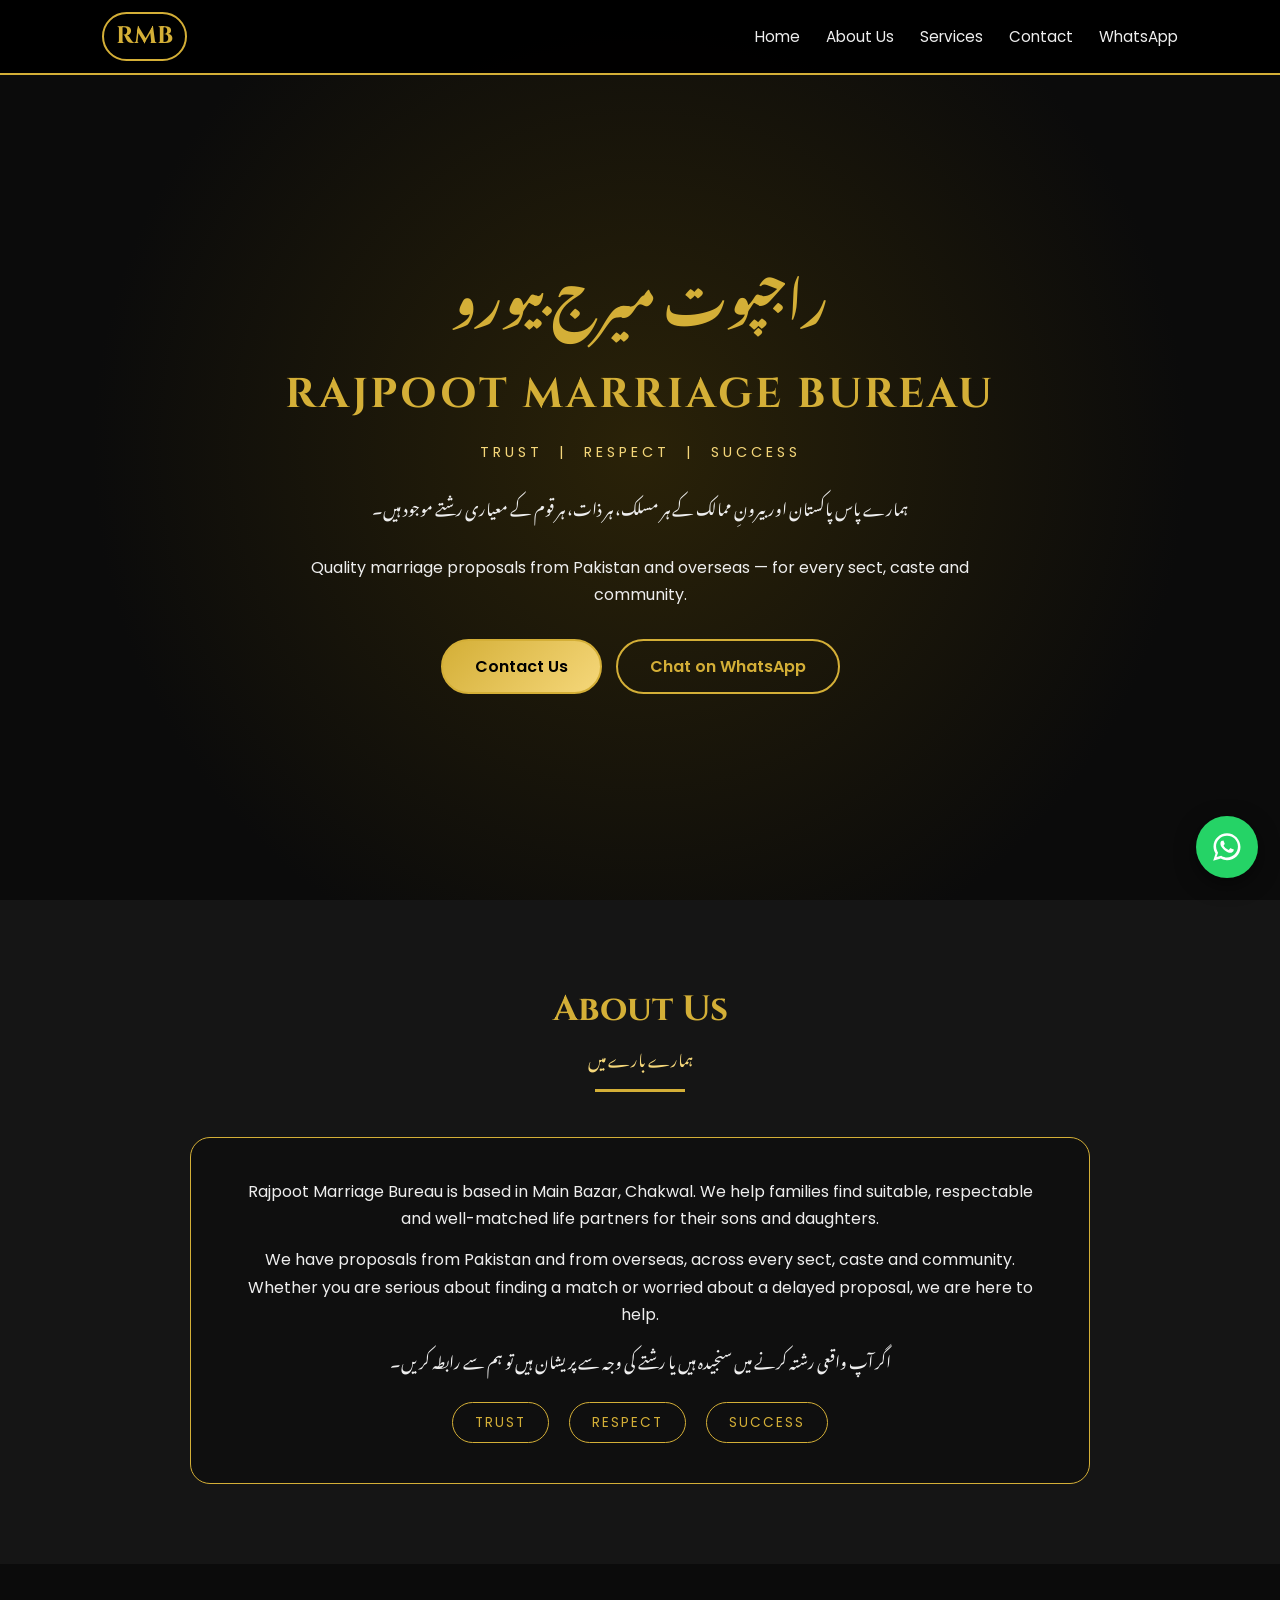
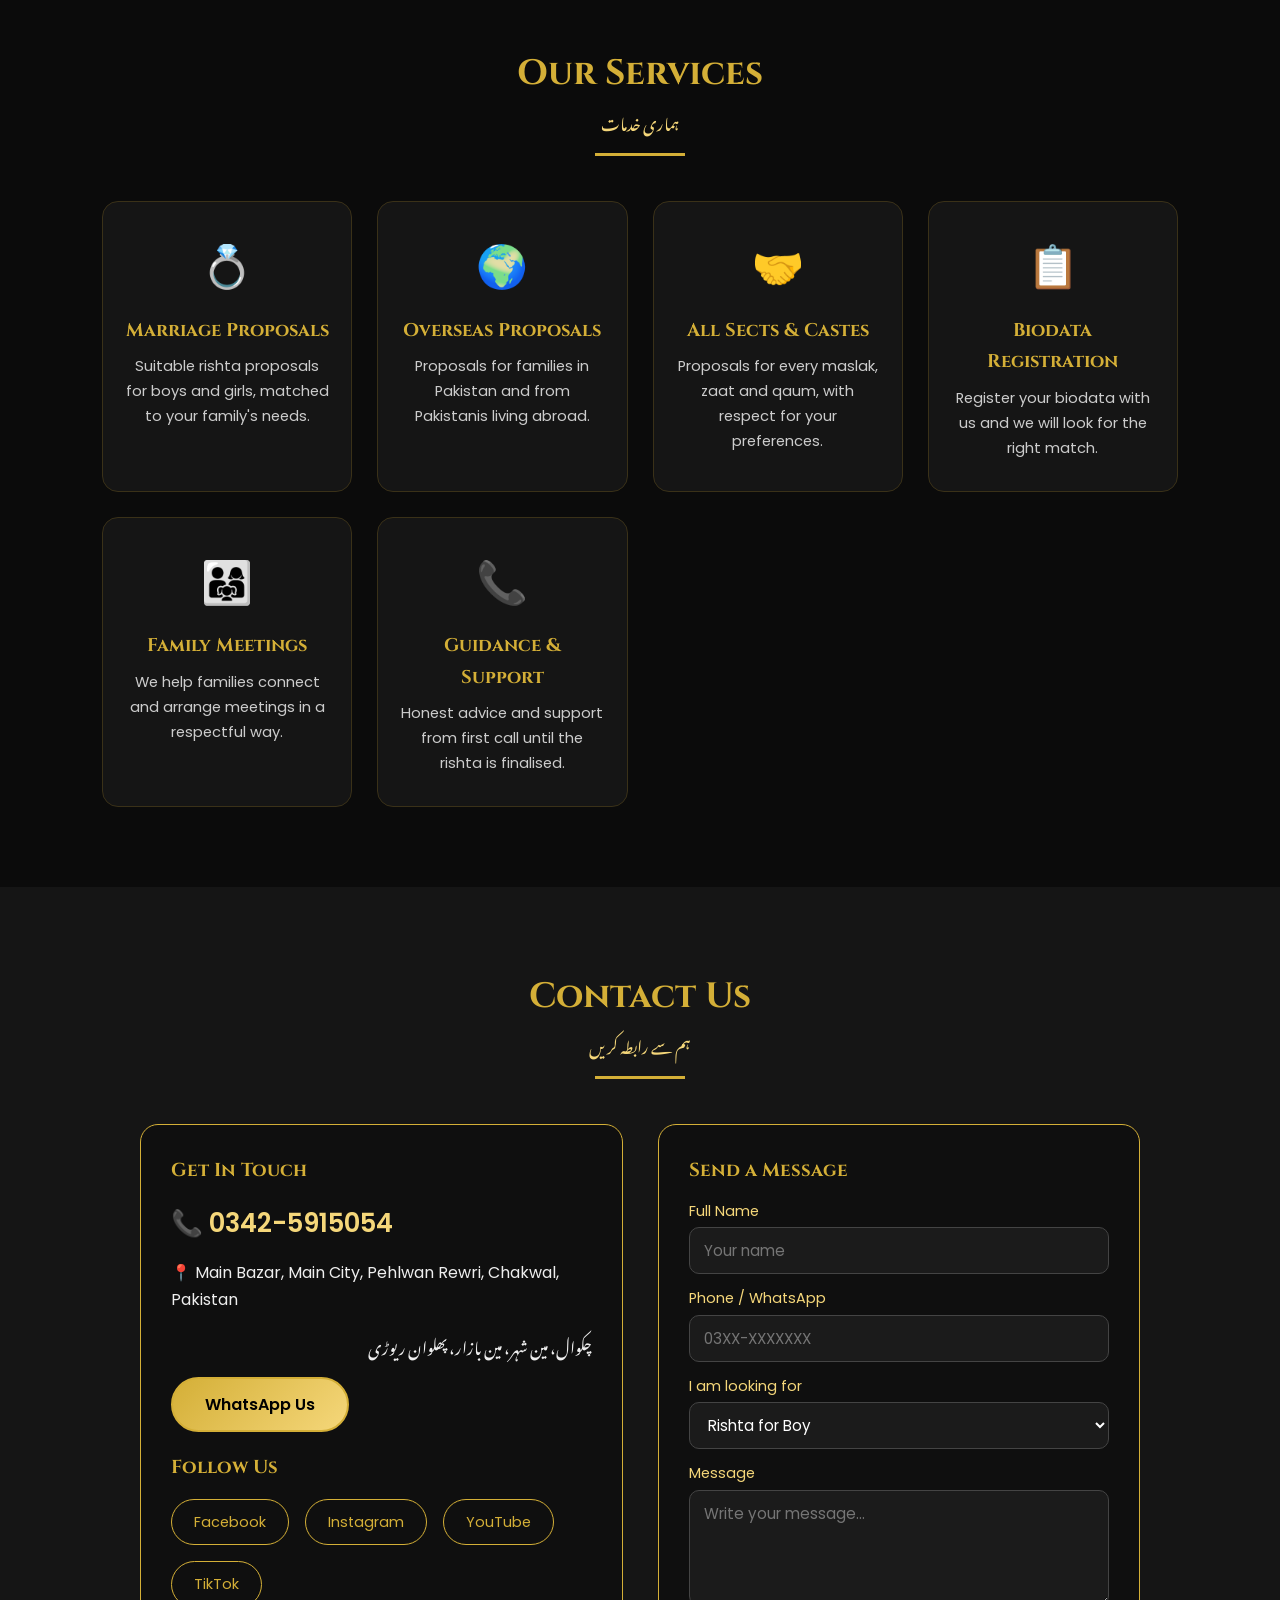
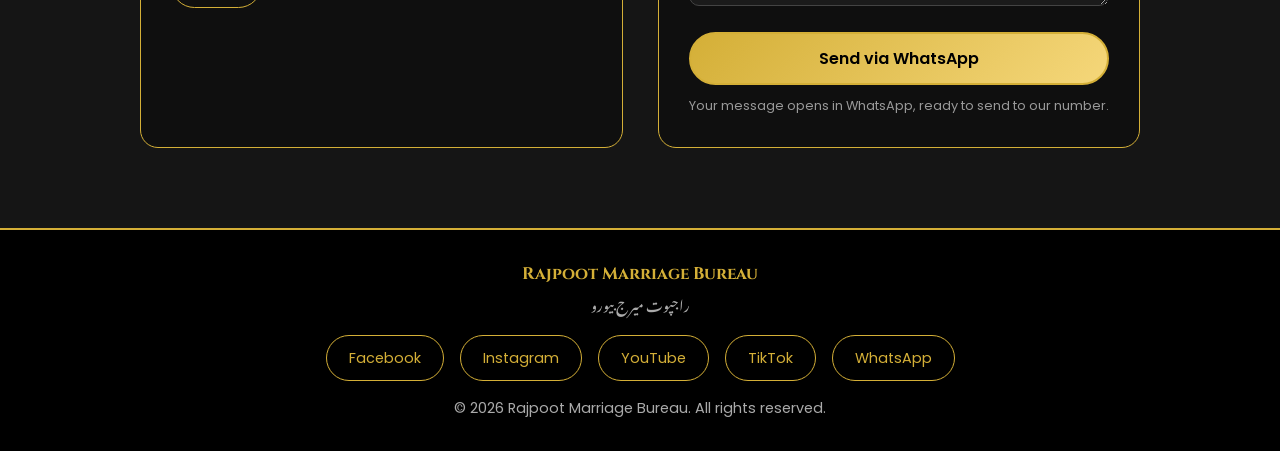
<file: public/assets/aistudio/Rajpoot_Marriage_Bureau_____________________-_Chakwal_318cf278.html>
<!DOCTYPE html>
<html lang="en">
<head>
<meta charset="UTF-8">
<meta name="viewport" content="width=device-width, initial-scale=1.0">
<title>Rajpoot Marriage Bureau | راجپوت میرج بیورو - Chakwal</title>
<meta name="description" content="Rajpoot Marriage Bureau, Chakwal. Quality marriage proposals from Pakistan and overseas for every sect, caste and community.">
<link href="https://fonts.googleapis.com/css2?family=Cinzel:wght@500;700&family=Poppins:wght@300;400;600&family=Noto+Nastaliq+Urdu:wght@400;700&display=swap" rel="stylesheet">
<style>
  :root{--gold:#d4af37;--gold-light:#f5d77a;--black:#0b0b0b;--dark:#151515;--text:#eee;}
  *{margin:0;padding:0;box-sizing:border-box}
  html{scroll-behavior:smooth}
  body{font-family:'Poppins',sans-serif;background:var(--black);color:var(--text);line-height:1.7}
  .urdu{font-family:'Noto Nastaliq Urdu',serif;direction:rtl;line-height:2.2}
  h1,h2,h3{font-family:'Cinzel',serif;color:var(--gold)}
  a{text-decoration:none;color:inherit}
  section{padding:80px 8%}
  .title{text-align:center;margin-bottom:45px}
  .title h2{font-size:2.2rem}
  .title p{color:var(--gold-light)}
  .title::after{content:"";display:block;width:90px;height:3px;background:var(--gold);margin:14px auto 0}

  /* NAVBAR */
  header{position:fixed;top:0;width:100%;z-index:100;background:rgba(0,0,0,.95);border-bottom:2px solid var(--gold)}
  nav{display:flex;justify-content:space-between;align-items:center;padding:12px 8%}
  .logo{font-family:'Cinzel',serif;color:var(--gold);font-size:1.5rem;font-weight:700;border:2px solid var(--gold);padding:2px 12px;border-radius:50px}
  nav ul{display:flex;list-style:none;gap:26px}
  nav ul a{font-size:.95rem;transition:.3s}
  nav ul a:hover{color:var(--gold)}
  .menu-btn{display:none;font-size:2rem;color:var(--gold);cursor:pointer;background:none;border:none}

  /* HOME */
  #home{min-height:100vh;display:flex;flex-direction:column;justify-content:center;align-items:center;text-align:center;padding-top:110px;
    background:radial-gradient(circle at center,#2a2208 0%,#0b0b0b 70%)}
  #home .urdu-title{font-size:3.2rem;color:var(--gold);font-weight:700}
  #home h1{font-size:2.6rem;letter-spacing:3px;margin:10px 0}
  .tagline{color:var(--gold-light);letter-spacing:4px;font-size:.9rem;margin-bottom:25px}
  #home p.lead{max-width:700px;margin-bottom:30px}
  .btn{display:inline-block;padding:12px 32px;border-radius:50px;font-weight:600;border:2px solid var(--gold);transition:.3s;cursor:pointer;font-family:inherit;font-size:1rem}
  .btn-gold{background:linear-gradient(135deg,var(--gold),var(--gold-light));color:#000}
  .btn-gold:hover{transform:translateY(-3px);box-shadow:0 8px 20px rgba(212,175,55,.4)}
  .btn-outline{color:var(--gold);margin-left:10px;background:transparent}
  .btn-outline:hover{background:var(--gold);color:#000}

  /* ABOUT */
  #about{background:var(--dark)}
  .about-box{max-width:900px;margin:auto;text-align:center;border:1px solid var(--gold);border-radius:20px;padding:40px;background:#0f0f0f}
  .about-box p{margin-bottom:14px}
  .values{display:flex;gap:20px;justify-content:center;flex-wrap:wrap;margin-top:25px}
  .values span{border:1px solid var(--gold);color:var(--gold);padding:8px 22px;border-radius:50px;letter-spacing:2px;font-size:.85rem}

  /* SERVICES */
  .grid{display:grid;grid-template-columns:repeat(auto-fit,minmax(250px,1fr));gap:25px}
  .card{background:var(--dark);border:1px solid #3a3118;border-radius:16px;padding:30px 22px;text-align:center;transition:.3s}
  .card:hover{border-color:var(--gold);transform:translateY(-6px);box-shadow:0 10px 25px rgba(212,175,55,.15)}
  .card .icon{font-size:2.6rem;margin-bottom:12px}
  .card h3{font-size:1.15rem;margin-bottom:8px}
  .card p{font-size:.92rem;color:#ccc}

  /* CONTACT */
  #contact{background:var(--dark)}
  .contact-wrap{display:grid;grid-template-columns:1fr 1fr;gap:35px;max-width:1000px;margin:auto}
  .info,.form{background:#0f0f0f;border:1px solid var(--gold);border-radius:18px;padding:30px}
  .info h3{margin-bottom:15px}
  .info p{margin-bottom:14px}
  .info .phone{font-size:1.6rem;color:var(--gold-light);font-weight:600}
  form label{display:block;margin:12px 0 4px;font-size:.9rem;color:var(--gold-light)}
  form input,form select,form textarea{width:100%;padding:11px 14px;border-radius:10px;border:1px solid #444;background:#1b1b1b;color:#fff;font-family:inherit;font-size:.95rem}
  form input:focus,form select:focus,form textarea:focus{outline:none;border-color:var(--gold)}
  form button{margin-top:18px;width:100%}
  .note{font-size:.8rem;color:#999;margin-top:10px}

  /* SOCIAL */
  .social{display:flex;justify-content:center;gap:16px;flex-wrap:wrap;margin-top:10px}
  .social a{border:1px solid var(--gold);color:var(--gold);padding:10px 22px;border-radius:50px;transition:.3s;font-size:.9rem}
  .social a:hover{background:var(--gold);color:#000}

  /* FOOTER */
  footer{text-align:center;padding:30px 8%;background:#000;border-top:2px solid var(--gold);font-size:.9rem;color:#aaa}
  footer .social{margin:15px 0}

  /* WHATSAPP FLOATING BUTTON */
  .whatsapp{position:fixed;bottom:22px;right:22px;z-index:200;background:#25D366;color:#fff;width:62px;height:62px;border-radius:50%;
    display:flex;align-items:center;justify-content:center;font-size:2rem;box-shadow:0 6px 20px rgba(0,0,0,.5);animation:pulse 2s infinite}
  .whatsapp svg{width:34px;height:34px;fill:#fff}
  @keyframes pulse{0%{box-shadow:0 0 0 0 rgba(37,211,102,.6)}70%{box-shadow:0 0 0 18px rgba(37,211,102,0)}100%{box-shadow:0 0 0 0 rgba(37,211,102,0)}}

  /* MOBILE */
  @media(max-width:850px){
    .menu-btn{display:block}
    nav ul{position:absolute;top:100%;left:0;width:100%;background:#000;flex-direction:column;align-items:center;gap:0;max-height:0;overflow:hidden;transition:.4s}
    nav ul.open{max-height:400px;border-bottom:2px solid var(--gold)}
    nav ul li{padding:14px 0}
    .contact-wrap{grid-template-columns:1fr}
    #home .urdu-title{font-size:2.2rem}
    #home h1{font-size:1.6rem}
    .btn-outline{margin:12px 0 0}
    section{padding:70px 6%}
  }
</style>
</head>
<body>

<!-- ===== NAVIGATION ===== -->
<header>
  <nav>
    <a href="#home" class="logo">RMB</a>
    <button class="menu-btn" id="menuBtn" aria-label="Menu">&#9776;</button>
    <ul id="menu">
      <li><a href="#home">Home</a></li>
      <li><a href="#about">About Us</a></li>
      <li><a href="#services">Services</a></li>
      <li><a href="#contact">Contact</a></li>
      <li><a href="https://wa.me/923425915054" target="_blank" rel="noopener">WhatsApp</a></li>
    </ul>
  </nav>
</header>

<!-- ===== HOME PAGE ===== -->
<section id="home">
  <div class="urdu-title urdu">راجپوت میرج بیورو</div>
  <h1>RAJPOOT MARRIAGE BUREAU</h1>
  <div class="tagline">TRUST &nbsp;|&nbsp; RESPECT &nbsp;|&nbsp; SUCCESS</div>
  <p class="lead urdu">ہمارے پاس پاکستان اور بیرونِ ممالک کے ہر مسلک، ہر ذات، ہر قوم کے معیاری رشتے موجود ہیں۔</p>
  <p class="lead">Quality marriage proposals from Pakistan and overseas — for every sect, caste and community.</p>
  <div>
    <a href="#contact" class="btn btn-gold">Contact Us</a>
    <a href="https://wa.me/923425915054?text=Assalam%20o%20Alaikum" target="_blank" rel="noopener" class="btn btn-outline">Chat on WhatsApp</a>
  </div>
</section>

<!-- ===== ABOUT US ===== -->
<section id="about">
  <div class="title">
    <h2>About Us</h2>
    <p class="urdu">ہمارے بارے میں</p>
  </div>
  <div class="about-box">
    <p>Rajpoot Marriage Bureau is based in Main Bazar, Chakwal. We help families find suitable, respectable and well-matched life partners for their sons and daughters.</p>
    <p>We have proposals from Pakistan and from overseas, across every sect, caste and community. Whether you are serious about finding a match or worried about a delayed proposal, we are here to help.</p>
    <p class="urdu">اگر آپ واقعی رشتہ کرنے میں سنجیدہ ہیں یا رشتے کی وجہ سے پریشان ہیں تو ہم سے رابطہ کریں۔</p>
    <div class="values"><span>TRUST</span><span>RESPECT</span><span>SUCCESS</span></div>
  </div>
</section>

<!-- ===== SERVICES ===== -->
<section id="services">
  <div class="title">
    <h2>Our Services</h2>
    <p class="urdu">ہماری خدمات</p>
  </div>
  <div class="grid">
    <div class="card"><div class="icon">💍</div><h3>Marriage Proposals</h3><p>Suitable rishta proposals for boys and girls, matched to your family's needs.</p></div>
    <div class="card"><div class="icon">🌍</div><h3>Overseas Proposals</h3><p>Proposals for families in Pakistan and from Pakistanis living abroad.</p></div>
    <div class="card"><div class="icon">🤝</div><h3>All Sects &amp; Castes</h3><p>Proposals for every maslak, zaat and qaum, with respect for your preferences.</p></div>
    <div class="card"><div class="icon">📋</div><h3>Biodata Registration</h3><p>Register your biodata with us and we will look for the right match.</p></div>
    <div class="card"><div class="icon">👨‍👩‍👧</div><h3>Family Meetings</h3><p>We help families connect and arrange meetings in a respectful way.</p></div>
    <div class="card"><div class="icon">📞</div><h3>Guidance &amp; Support</h3><p>Honest advice and support from first call until the rishta is finalised.</p></div>
  </div>
</section>

<!-- ===== CONTACT FORM ===== -->
<section id="contact">
  <div class="title">
    <h2>Contact Us</h2>
    <p class="urdu">ہم سے رابطہ کریں</p>
  </div>
  <div class="contact-wrap">
    <div class="info">
      <h3>Get In Touch</h3>
      <p class="phone">📞 0342-5915054</p>
      <p>📍 Main Bazar, Main City, Pehlwan Rewri, Chakwal, Pakistan</p>
      <p class="urdu">چکوال، مین شہر، مین بازار، پھلوان ریوڑی</p>
      <p><a class="btn btn-gold" href="https://wa.me/923425915054" target="_blank" rel="noopener">WhatsApp Us</a></p>
      <h3 style="margin-top:20px">Follow Us</h3>
      <div class="social" style="justify-content:flex-start">
        <a href="https://facebook.com/YOUR_PAGE" target="_blank" rel="noopener">Facebook</a>
        <a href="https://instagram.com/YOUR_PAGE" target="_blank" rel="noopener">Instagram</a>
        <a href="https://youtube.com/@YOUR_CHANNEL" target="_blank" rel="noopener">YouTube</a>
        <a href="https://tiktok.com/@YOUR_PAGE" target="_blank" rel="noopener">TikTok</a>
      </div>
    </div>

    <div class="form">
      <h3>Send a Message</h3>
      <form id="contactForm">
        <label for="name">Full Name</label>
        <input type="text" id="name" required placeholder="Your name">
        <label for="phone">Phone / WhatsApp</label>
        <input type="tel" id="phone" required placeholder="03XX-XXXXXXX">
        <label for="type">I am looking for</label>
        <select id="type">
          <option>Rishta for Boy</option>
          <option>Rishta for Girl</option>
          <option>Overseas Proposal</option>
          <option>Other</option>
        </select>
        <label for="message">Message</label>
        <textarea id="message" rows="4" placeholder="Write your message..."></textarea>
        <button type="submit" class="btn btn-gold">Send via WhatsApp</button>
        <p class="note">Your message opens in WhatsApp, ready to send to our number.</p>
      </form>
    </div>
  </div>
</section>

<!-- ===== FOOTER + SOCIAL MEDIA LINKS ===== -->
<footer>
  <h3>Rajpoot Marriage Bureau</h3>
  <p class="urdu">راجپوت میرج بیورو</p>
  <div class="social">
    <a href="https://facebook.com/YOUR_PAGE" target="_blank" rel="noopener">Facebook</a>
    <a href="https://instagram.com/YOUR_PAGE" target="_blank" rel="noopener">Instagram</a>
    <a href="https://youtube.com/@YOUR_CHANNEL" target="_blank" rel="noopener">YouTube</a>
    <a href="https://tiktok.com/@YOUR_PAGE" target="_blank" rel="noopener">TikTok</a>
    <a href="https://wa.me/923425915054" target="_blank" rel="noopener">WhatsApp</a>
  </div>
  <p>&copy; <span id="year"></span> Rajpoot Marriage Bureau. All rights reserved.</p>
</footer>

<!-- ===== FLOATING WHATSAPP BUTTON ===== -->
<a class="whatsapp" href="https://wa.me/923425915054?text=Assalam%20o%20Alaikum" target="_blank" rel="noopener" aria-label="Chat on WhatsApp">
  <svg viewBox="0 0 32 32"><path d="M16 3C9 3 3.3 8.6 3.3 15.5c0 2.4.7 4.6 1.9 6.5L3 29l7.2-2.1c1.8 1 3.8 1.500 5.800 1.500 7 0 12.700-5.600 12.700-12.500S23 3 16 3zm0 22.800c-1.800 0-3.600-.5-5.100-1.400l-.4-.2-4.300 1.300 1.400-4.100-.3-.4a10 10 0 0 1-1.600-5.400C5.700 10 10.300 5.500 16 5.500S26.300 10 26.300 15.500 21.700 25.800 16 25.800zm5.600-7.600c-.3-.2-1.800-.9-2.100-1s-.5-.2-.7.200-.8 1-1 1.200-.4.200-.7.100a8.400 8.400 0 0 1-4.200-3.700c-.3-.6.300-.6.900-1.800.1-.2 0-.4 0-.5l-.9-2.200c-.2-.6-.5-.5-.7-.5h-.6c-.2 0-.5.100-.8.400s-1 1-1 2.500 1.100 2.900 1.200 3.100c.2.200 2.100 3.300 5.200 4.600 2 .8 2.800.9 3.800.7.600-.1 1.800-.8 2.100-1.500s.3-1.300.2-1.500-.3-.2-.7-.4z"/></svg>
</a>

<script>
  // Mobile menu
  var menu = document.getElementById('menu');
  document.getElementById('menuBtn').addEventListener('click', function(){ menu.classList.toggle('open'); });
  menu.querySelectorAll('a').forEach(function(a){ a.addEventListener('click', function(){ menu.classList.remove('open'); }); });

  // Footer year
  document.getElementById('year').textContent = new Date().getFullYear();

  // Contact form -> opens WhatsApp with the message filled in
  document.getElementById('contactForm').addEventListener('submit', function(e){
    e.preventDefault();
    var text = 'Assalam o Alaikum,%0A' +
      'Name: ' + encodeURIComponent(document.getElementById('name').value) + '%0A' +
      'Phone: ' + encodeURIComponent(document.getElementById('phone').value) + '%0A' +
      'Looking for: ' + encodeURIComponent(document.getElementById('type').value) + '%0A' +
      'Message: ' + encodeURIComponent(document.getElementById('message').value);
    window.open('https://wa.me/923425915054?text=' + text, '_blank');
  });
</script>
</body>
</html>
</file>
